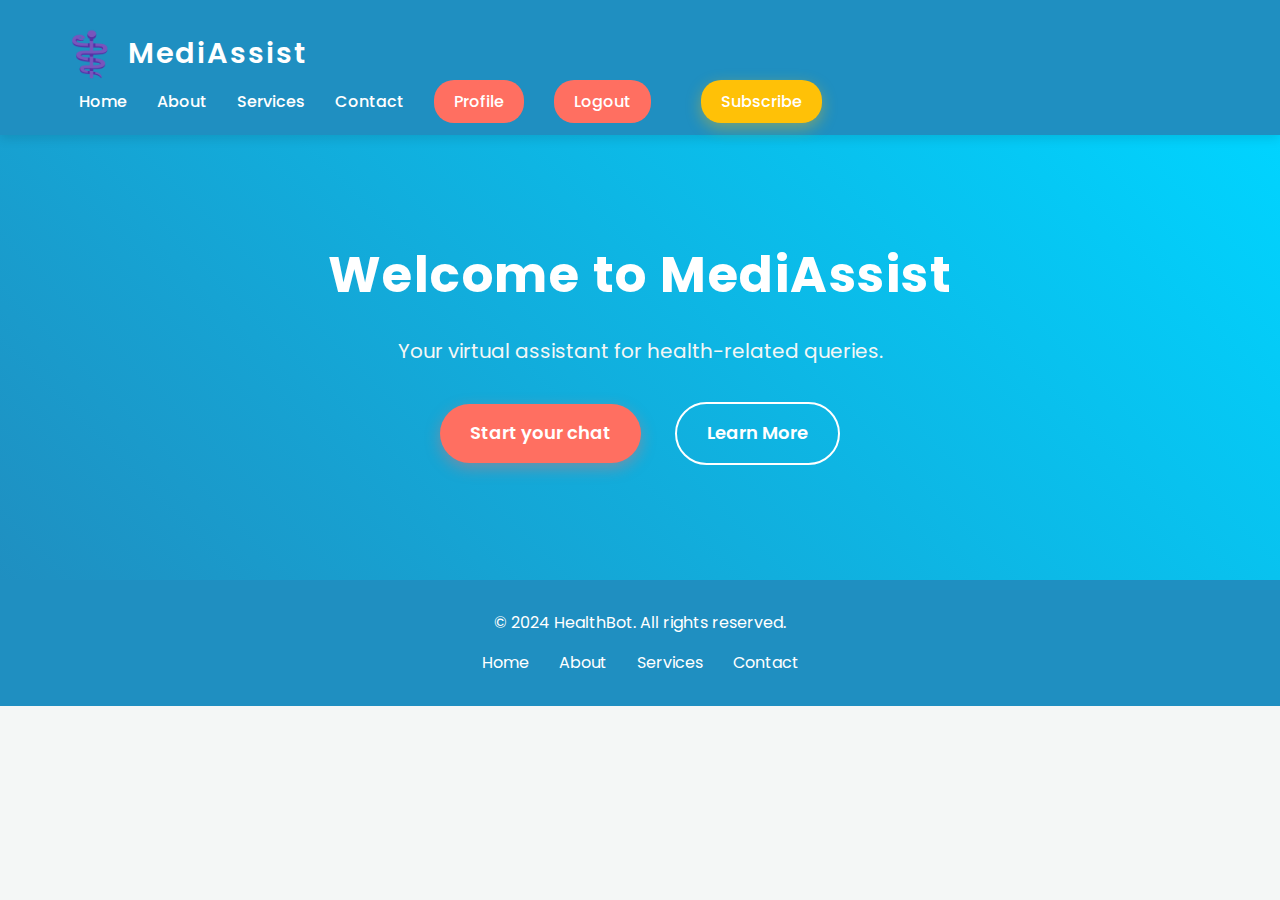
<file: index.html>
<!DOCTYPE html>
<html lang="en">
<head>
    <meta charset="UTF-8">
    <meta name="viewport" content="width=device-width, initial-scale=1.0">
    <title>Medical Chatbot | Home</title>
    <link href="https://fonts.googleapis.com/css2?family=Poppins:wght@400;600&display=swap" rel="stylesheet">
    <link rel="stylesheet" href="index.css">
    <style>
        /* Logo styling */
        .logo h1 {
            font-family: 'Poppins', sans-serif;
            font-weight: 600;
            color: #ffffff; /* White color */
            display: inline-block;
            font-size: 1.8em;
            margin: 0;
        }

        /* Medical symbol and text aligned without background */
        .logo h1::before {
            content: "⚕️"; /* Medical symbol */
            font-size: 1.5em;
            color: #ffffff; /* White color for symbol */
            margin-right: 8px;
            vertical-align: middle; /* Align symbol with text */
        }
    </style>
</head>
<body>

    <!-- Header -->
    <header>
        <div class="container">
            <nav>
                <div class="logo">
                    <h1>MediAssist</h1>
                </div>
                <ul class="nav-menu">
                    <li><a href="#home">Home</a></li>
                    <li><a href="about.html">About</a></li>
                    <li><a href="services.html">Services</a></li>
                    <li><a href="contact.html">Contact</a></li>
                    <li><a href="profile.php" class="cta-button">Profile</a></li>
                    <li><a href="logout.php" class="cta-button" onclick="confirmLogout()">Logout</a></li>
                    <li><a href="subscription.html" class="subscription-button">Subscribe</a></li> <!-- Subscription Button -->
                </ul>
            </nav>
        </div>
    </header>

    <!-- Hero Section -->
    <section id="home" class="hero">
        <div class="hero-content">
            <h1>Welcome to MediAssist</h1>
            <p>Your virtual assistant for health-related queries.</p>
            <a href="selection.html" class="cta-button">Start your chat</a>
            <a href="learnmore.html" class="secondary-cta">Learn More</a>
        </div>
    </section>

    <!-- Footer -->
    <footer>
        <div class="container">
            <p>&copy; 2024 HealthBot. All rights reserved.</p>
            <div class="footer-links">
                <a href="index.html">Home</a>
                <a href="about.html">About</a>
                <a href="services.html">Services</a>
                <a href="contact.html">Contact</a>
            </div>
        </div>
    </footer>

    <script>
        function confirmLogout() {
            return confirm("Are you sure you want to log out?");
        }
    </script>
</body>
</html>
</file>
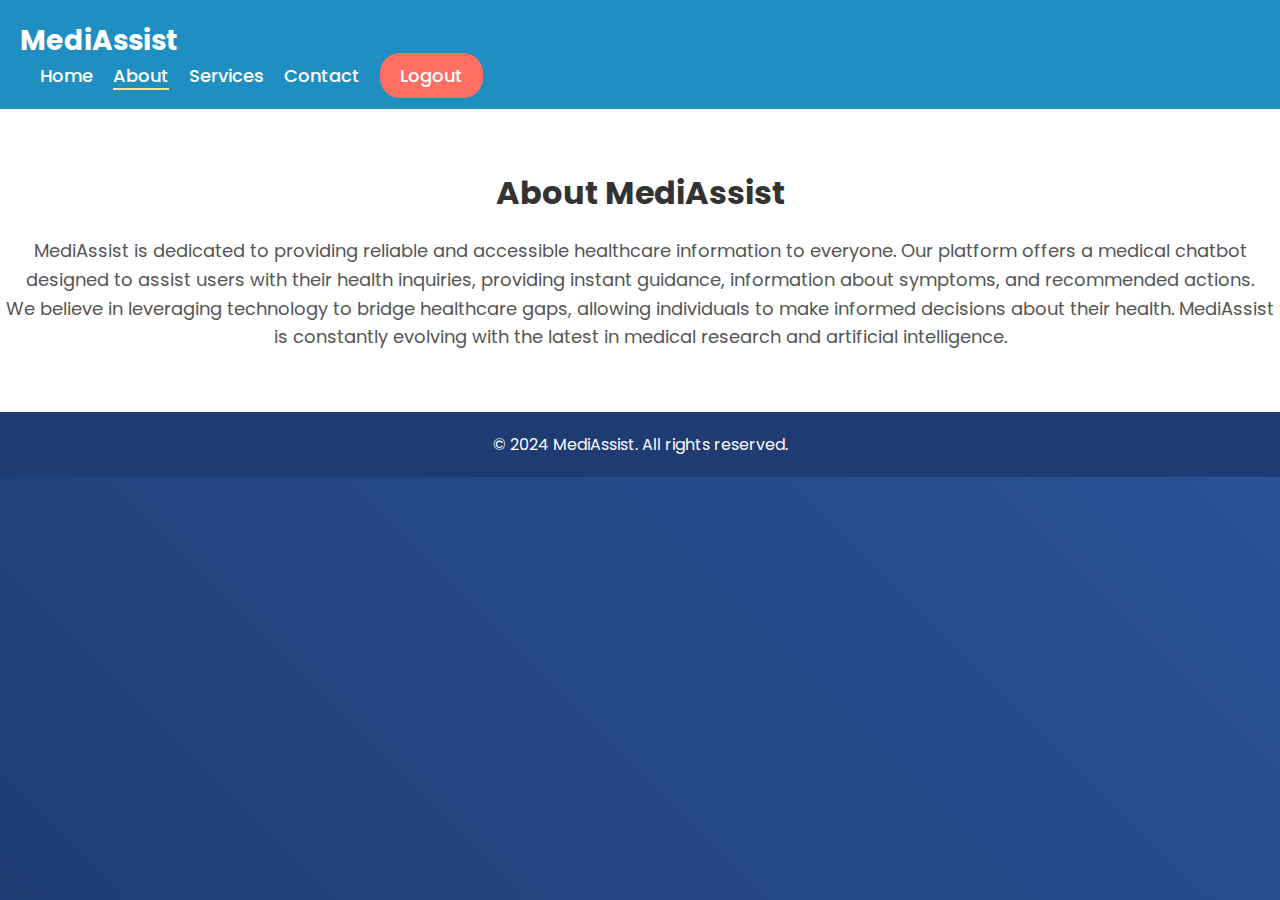
<file: about.html>
<!DOCTYPE html>
<html lang="en">
<head>
    <meta charset="UTF-8">
    <meta name="viewport" content="width=device-width, initial-scale=1.0">
    <title>About Us | MediAssist</title>
    <link href="https://fonts.googleapis.com/css2?family=Poppins:wght@400;600&display=swap" rel="stylesheet">
    <link rel="stylesheet" href="ASCstyles.css">
</head>
<body>
    <!-- Header -->
    <header>
        <div class="container">
            <div class="logo">
                <h1>MediAssist</h1>
            </div>
            <nav>
                <ul class="nav-menu">
                    <li><a href="index.html">Home</a></li>
                    <li><a href="about.html" class="active">About</a></li>
                    <li><a href="services.html">Services</a></li>
                    <li><a href="contact.html">Contact</a></li>
                    <li><a href="logout.php" class="cta-button">Logout</a></li>
                </ul>
            </nav>
        </div>
    </header>

    <!-- About Section -->
    <section class="about-section">
        <div class="container">
            <h2>About MediAssist</h2>
            <p>
                MediAssist is dedicated to providing reliable and accessible healthcare information to everyone.
                Our platform offers a medical chatbot designed to assist users with their health inquiries,
                providing instant guidance, information about symptoms, and recommended actions.
            </p>
            <p>
                We believe in leveraging technology to bridge healthcare gaps, allowing individuals to make 
                informed decisions about their health. MediAssist is constantly evolving with the latest in medical
                research and artificial intelligence.
            </p>
        </div>
    </section>

    <!-- Footer -->
    <footer>
        <div class="container">
            <p>&copy; 2024 MediAssist. All rights reserved.</p>
        </div>
    </footer>
</body>
</html>
</file>
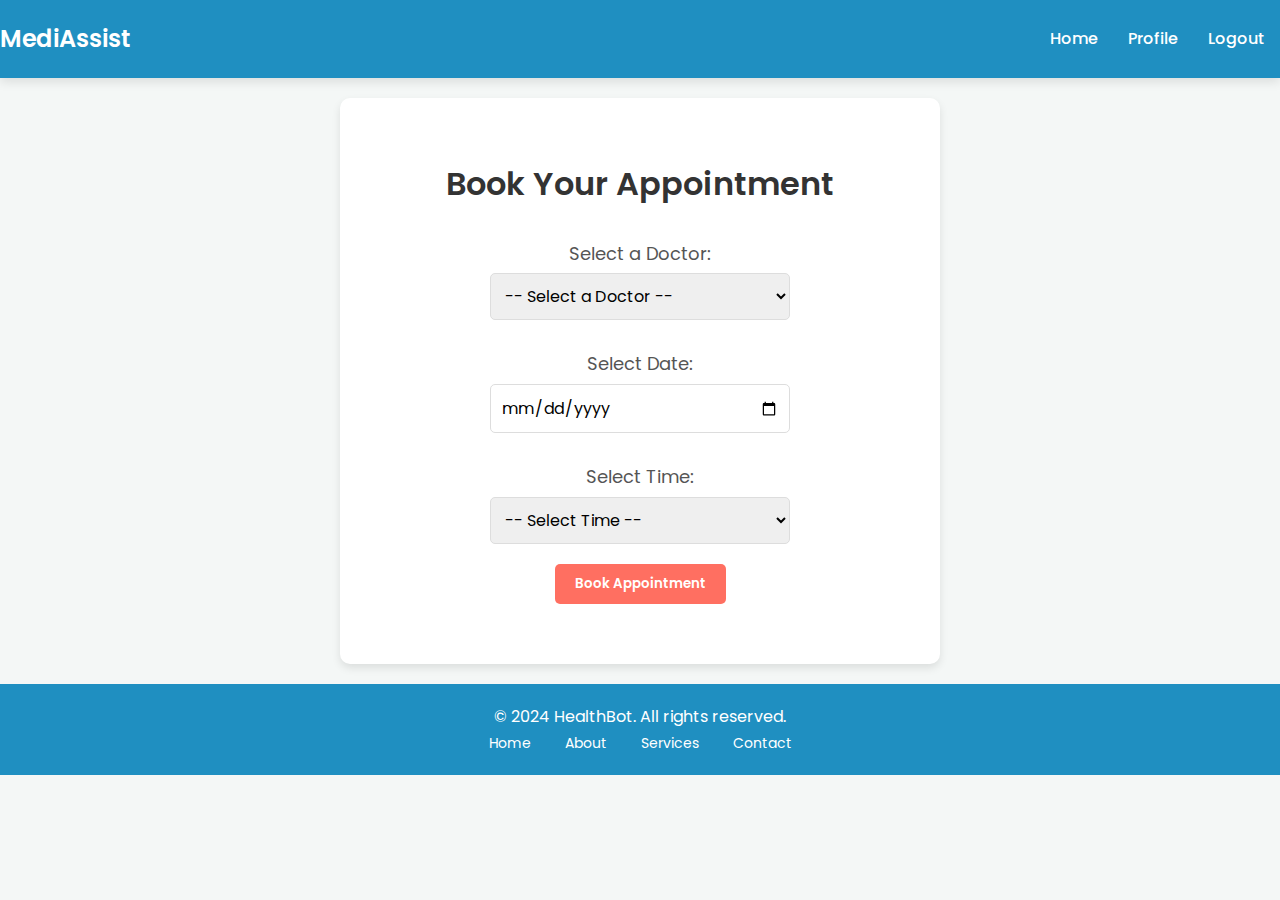
<file: appointment.html>
<!DOCTYPE html>
<html lang="en">
<head>
    <meta charset="UTF-8">
    <meta name="viewport" content="width=device-width, initial-scale=1.0">
    <title>Appointment | HealthBot</title>
    <link href="https://fonts.googleapis.com/css2?family=Poppins:wght@400;600&display=swap" rel="stylesheet">
    <style>
        /* General Styles */
        * {
            margin: 0;
            padding: 0;
            box-sizing: border-box;
            font-family: 'Poppins', sans-serif;
        }

        body {
            background-color: #f4f7f6;
            color: #333;
            line-height: 1.6;
            overflow-x: hidden;
        }

        /* Header Styles */
        header {
            background-color: #1f8fc1;
            padding: 20px 0;
            box-shadow: 0 4px 10px rgba(0, 0, 0, 0.1);
            position: relative;
            z-index: 10;
        }

        header .container {
            display: flex;
            justify-content: space-between;
            align-items: center;
        }

        .logo h1 {
            color: #fff;
            font-size: 24px;
            font-weight: 600;
        }

        .nav-menu {
            list-style: none;
            display: flex;
            align-items: center;
        }

        .nav-menu li {
            margin: 0 15px;
        }

        .nav-menu a {
            text-decoration: none;
            color: #fff;
            font-weight: 500;
            transition: color 0.3s ease;
        }

        .nav-menu a:hover {
            color: #ffea8a;
        }

        /* Appointment Styles */
        .appointment {
            background-color: #fff;
            padding: 60px 20px;
            text-align: center;
            border-radius: 10px;
            box-shadow: 0 4px 8px rgba(0, 0, 0, 0.1);
            margin: 20px auto;
            max-width: 600px;
        }

        .appointment h2 {
            font-size: 32px;
            font-weight: 600;
            color: #333;
            margin-bottom: 20px;
        }

        .appointment form {
            display: flex;
            flex-direction: column;
            align-items: center;
        }

        .appointment label {
            margin: 10px 0 5px;
            font-size: 18px;
            color: #555;
        }

        .appointment select, .appointment input {
            padding: 10px;
            border: 1px solid #ddd;
            border-radius: 5px;
            width: 100%;
            max-width: 300px;
            margin-bottom: 20px;
            font-size: 16px;
        }

        .appointment button {
            padding: 10px 20px;
            background-color: #ff6f61;
            color: white;
            border-radius: 5px;
            border: none;
            font-weight: 600;
            cursor: pointer;
            transition: background-color 0.3s ease;
        }

        .appointment button:hover {
            background-color: #ff4b3a;
        }

        /* Footer */
        footer {
            background-color: #1f8fc1;
            padding: 20px 0;
            color: #fff;
            text-align: center;
        }

        footer .footer-links a {
            color: #fff;
            text-decoration: none;
            margin: 0 15px;
            font-size: 14px;
            transition: color 0.3s ease;
        }

        footer .footer-links a:hover {
            color: #ffea8a;
        }
    </style>
</head>
<body>
    <!-- Header -->
    <header>
        <div class="container">
            <div class="logo">
                <h1>MediAssist</h1>
            </div>
            <nav>
                <ul class="nav-menu">
                    <li><a href="index.html">Home</a></li>
                    <li><a href="profile.php">Profile</a></li>
                    <li><a href="logout.php">Logout</a></li>
                </ul>
            </nav>
        </div>
    </header>

    <!-- Appointment Section -->
    <section class="appointment">
        <h2>Book Your Appointment</h2>
        <form action="submit_appointment.php" method="POST">
            <label for="doctor">Select a Doctor:</label>
            <select id="doctor" name="doctor" required>
                <option value="">-- Select a Doctor --</option>
                <option value="Dr. Smith">Dr. Smith - General Practitioner</option>
                <option value="Dr. Johnson">Dr. Johnson - Pediatrician</option>
                <option value="Dr. Williams">Dr. Williams - Cardiologist</option>
                <option value="Dr. Brown">Dr. Brown - Dermatologist</option>
            </select>

            <label for="date">Select Date:</label>
            <input type="date" id="date" name="date" required>

            <label for="time">Select Time:</label>
            <select id="time" name="time" required>
                <option value="">-- Select Time --</option>
                <option value="10:00 AM">10:00 AM</option>
                <option value="11:00 AM">11:00 AM</option>
                <option value="01:00 PM">01:00 PM</option>
                <option value="02:00 PM">02:00 PM</option>
            </select>

            <button type="submit">Book Appointment</button>
        </form>
    </section>

    <!-- Footer -->
    <footer>
        <div class="container">
            <p>&copy; 2024 HealthBot. All rights reserved.</p>
            <div class="footer-links">
                <a href="index.html">Home</a>
                <a href="about.html">About</a>
                <a href="services.html">Services</a>
                <a href="contact.html">Contact</a>
            </div>
        </div>
    </footer>
</body>
</html>
</file>
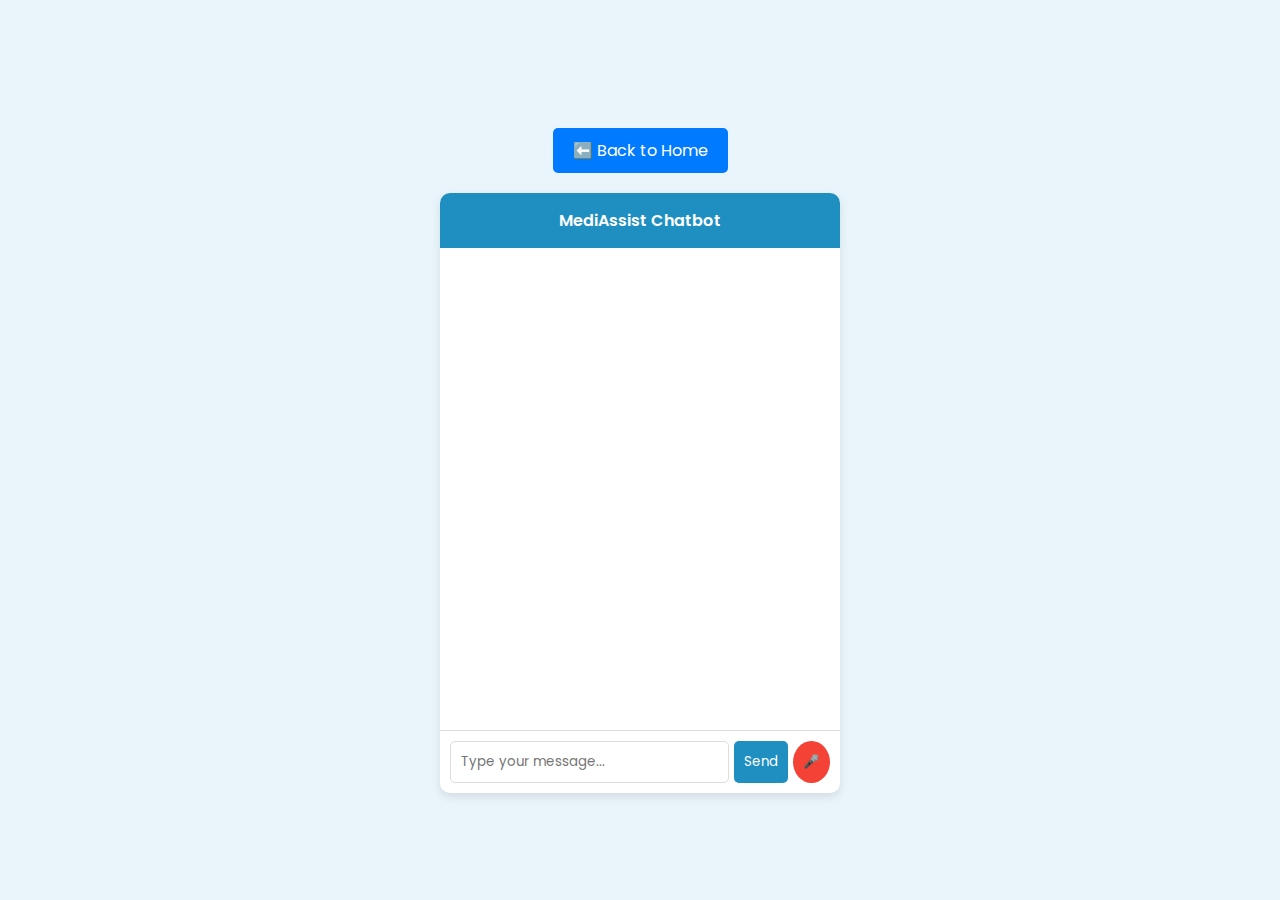
<file: chatbot.html>
<!DOCTYPE html>
<html lang="en">
<head>
    <meta charset="UTF-8">
    <meta name="viewport" content="width=device-width, initial-scale=1.0">
    <title>MediAssist Chatbot</title>
    <link href="https://fonts.googleapis.com/css2?family=Poppins:wght@400;600&display=swap" rel="stylesheet">
    <link rel="stylesheet" href="chatbot.css">
</head>
<body>
    <!-- Back to Home Button -->
    <a href="index.html" class="back-home-button">⬅️ Back to Home</a>

    <!-- Chatbot structure -->
    <div class="chat-container">
        <div class="chat-header">MediAssist Chatbot</div>
        <div class="chat-messages" id="chatMessages">
            <!-- Chat messages will appear here -->
        </div>
        <div class="chat-input">
            <input type="text" id="userInput" placeholder="Type your message...">
            <button id="sendButton">Send</button>
            <button id="micButton">🎤</button> <!-- Mic button added here -->
        </div>
    </div>

    <script>
        const messagesContainer = document.getElementById('chatMessages');
        const userInput = document.getElementById('userInput');
        const sendButton = document.getElementById('sendButton');
        const micButton = document.getElementById('micButton');

        sendButton.addEventListener('click', () => {
            const userMessage = userInput.value;
            if (userMessage) {
                displayMessage(userMessage, 'user');
                userInput.value = '';
                setTimeout(() => {
                    displayMessage('Hello! How can I assist you today? Please describe your symptom.', 'bot');
                }, 1000);
            }
        });

        // Function to display a message in the chat
        function displayMessage(message, sender) {
            const messageElement = document.createElement('div');
            messageElement.className = `message ${sender}`;
            messageElement.innerText = message;
            messagesContainer.appendChild(messageElement);
            messagesContainer.scrollTop = messagesContainer.scrollHeight;
        }

        // Voice recognition setup
        const recognition = new (window.SpeechRecognition || window.webkitSpeechRecognition)();
        recognition.lang = 'en-US';
        recognition.interimResults = false;
        recognition.maxAlternatives = 1;

        micButton.addEventListener('click', () => {
            recognition.start();
        });

        recognition.onresult = (event) => {
            const transcript = event.results[0][0].transcript;
            userInput.value = transcript;
            displayMessage(transcript, 'user');
            setTimeout(() => {
                displayMessage('Hello! How can I assist you today? Please describe your symptom.', 'bot');
            }, 1000);
        };

        recognition.onerror = (event) => {
            console.error('Speech recognition error', event.error);
        };
    </script>
</body>
</html>
</file>
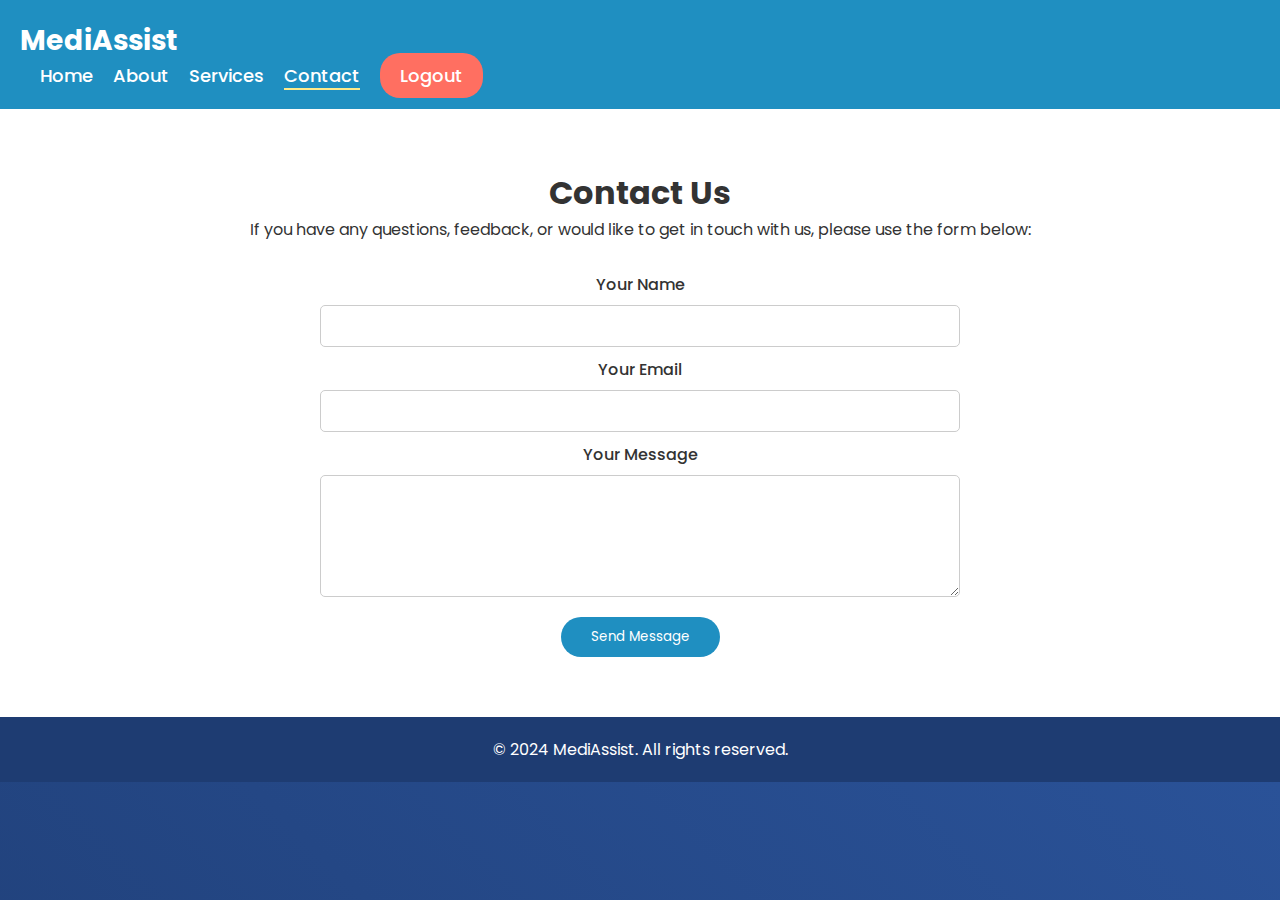
<file: contact.html>
<!DOCTYPE html>
<html lang="en">
<head>
    <meta charset="UTF-8">
    <meta name="viewport" content="width=device-width, initial-scale=1.0">
    <title>Contact Us | MediAssist</title>
    <link href="https://fonts.googleapis.com/css2?family=Poppins:wght@400;600&display=swap" rel="stylesheet">
    <link rel="stylesheet" href="ASCstyles.css">
</head>
<body>
    <!-- Header -->
    <header>
        <div class="container">
            <div class="logo">
                <h1>MediAssist</h1>
            </div>
            <nav>
                <ul class="nav-menu">
                    <li><a href="index.html">Home</a></li>
                    <li><a href="about.html">About</a></li>
                    <li><a href="services.html">Services</a></li>
                    <li><a href="contact.html" class="active">Contact</a></li>
                    <li><a href="logout.php" class="cta-button">Logout</a></li>
                </ul>
            </nav>
        </div>
    </header>

    <!-- Contact Section -->
    <section class="contact-section">
        <div class="container">
            <h2>Contact Us</h2>
            <p>If you have any questions, feedback, or would like to get in touch with us, please use the form below:</p>
            <form action="contact_form_handler.php" method="POST">
                <label for="name">Your Name</label>
                <input type="text" id="name" name="name" required>

                <label for="email">Your Email</label>
                <input type="email" id="email" name="email" required>

                <label for="message">Your Message</label>
                <textarea id="message" name="message" rows="5" required></textarea>

                <button type="submit" class="cta-button">Send Message</button>
            </form>
        </div>
    </section>

    <!-- Footer -->
    <footer>
        <div class="container">
            <p>&copy; 2024 MediAssist. All rights reserved.</p>
        </div>
    </footer>
</body>
</html>
</file>
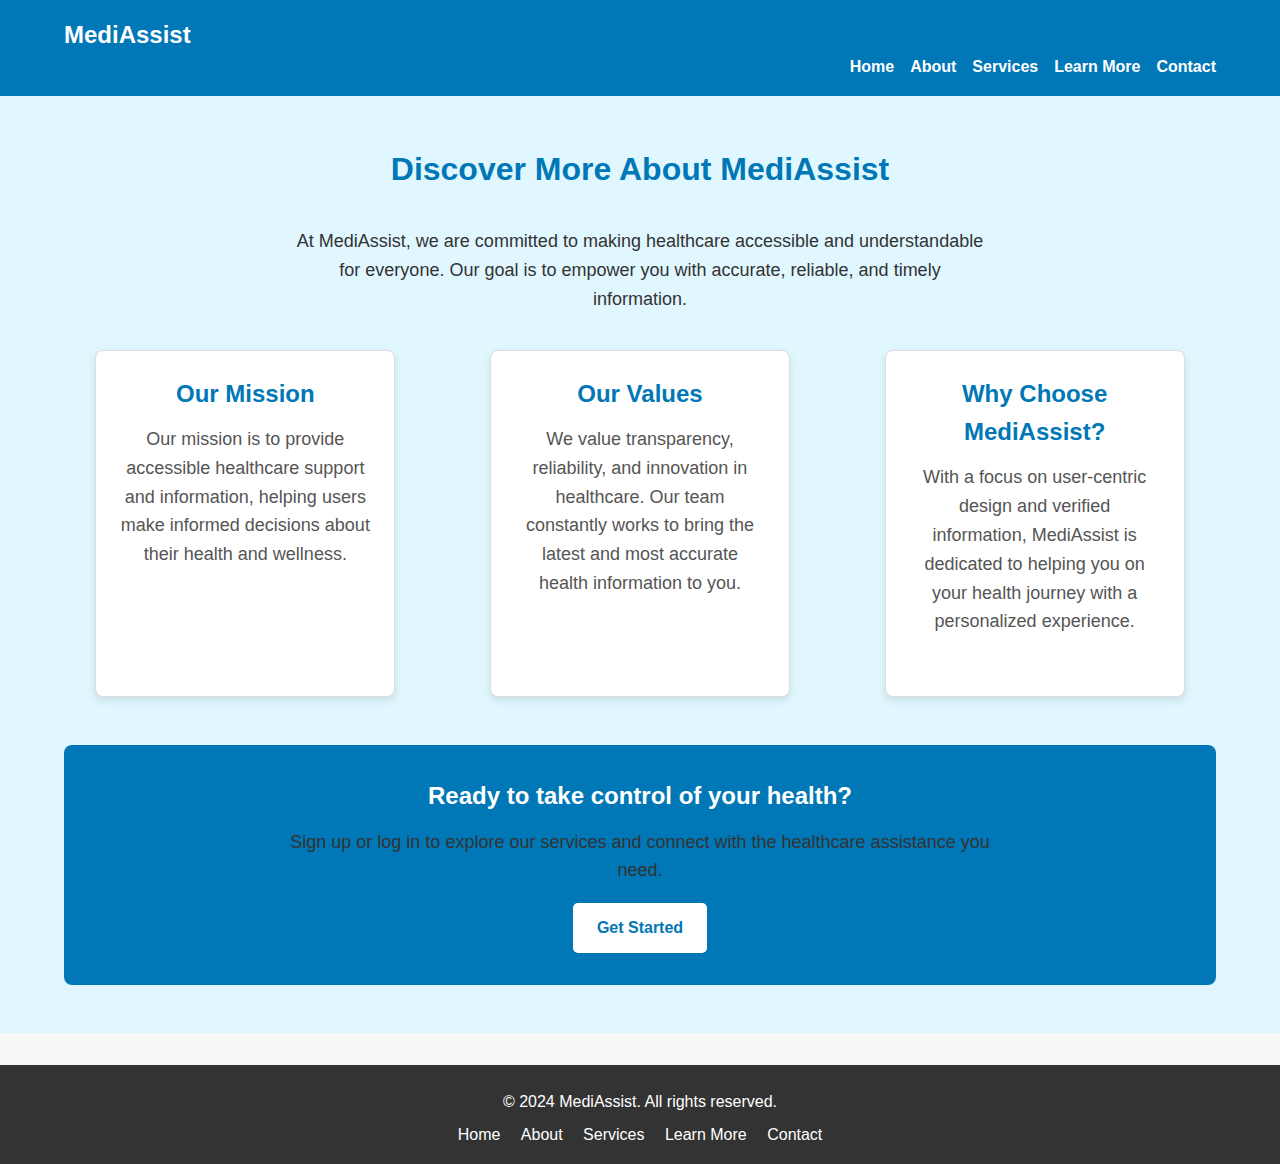
<file: learnmore.html>
<!DOCTYPE html>
<html lang="en">
<head>
    <meta charset="UTF-8">
    <meta name="viewport" content="width=device-width, initial-scale=1.0">
    <title>Learn More | MediAssist</title>
    <link rel="stylesheet" href="learnmore.css"> <!-- Linking the external CSS file -->
</head>
<body>
    <!-- Header Section -->
    <header>
        <div class="container">
            <div class="logo">
                <h1>MediAssist</h1>
            </div>
            <nav>
                <ul class="nav-menu">
                    <li><a href="index.html">Home</a></li>
                    <li><a href="about.html">About</a></li>
                    <li><a href="services.html">Services</a></li>
                    <li><a href="learnmore.html">Learn More</a></li>
                    <li><a href="contact.html">Contact</a></li>
                </ul>
            </nav>
        </div>
    </header>

    <!-- Learn More Section -->
    <section class="learn-more">
        <div class="container">
            <h2>Discover More About MediAssist</h2>
            <p>At MediAssist, we are committed to making healthcare accessible and understandable for everyone. Our goal is to empower you with accurate, reliable, and timely information.</p>
            
            <div class="features">
                <div class="feature">
                    <h3>Our Mission</h3>
                    <p>Our mission is to provide accessible healthcare support and information, helping users make informed decisions about their health and wellness.</p>
                </div>
                <div class="feature">
                    <h3>Our Values</h3>
                    <p>We value transparency, reliability, and innovation in healthcare. Our team constantly works to bring the latest and most accurate health information to you.</p>
                </div>
                <div class="feature">
                    <h3>Why Choose MediAssist?</h3>
                    <p>With a focus on user-centric design and verified information, MediAssist is dedicated to helping you on your health journey with a personalized experience.</p>
                </div>
            </div>

            <div class="cta-section">
                <h3>Ready to take control of your health?</h3>
                <p>Sign up or log in to explore our services and connect with the healthcare assistance you need.</p>
                <a href="index.php" class="cta-button">Get Started</a>
            </div>
        </div>
    </section>

    <!-- Footer Section -->
    <footer>
        <div class="container">
            <p>&copy; 2024 MediAssist. All rights reserved.</p>
            <div class="footer-links">
                <a href="index.php">Home</a>
                <a href="about.html">About</a>
                <a href="services.html">Services</a>
                <a href="learnmore.html">Learn More</a>
                <a href="contact.html">Contact</a>
            </div>
        </div>
    </footer>
</body>
</html>
</file>
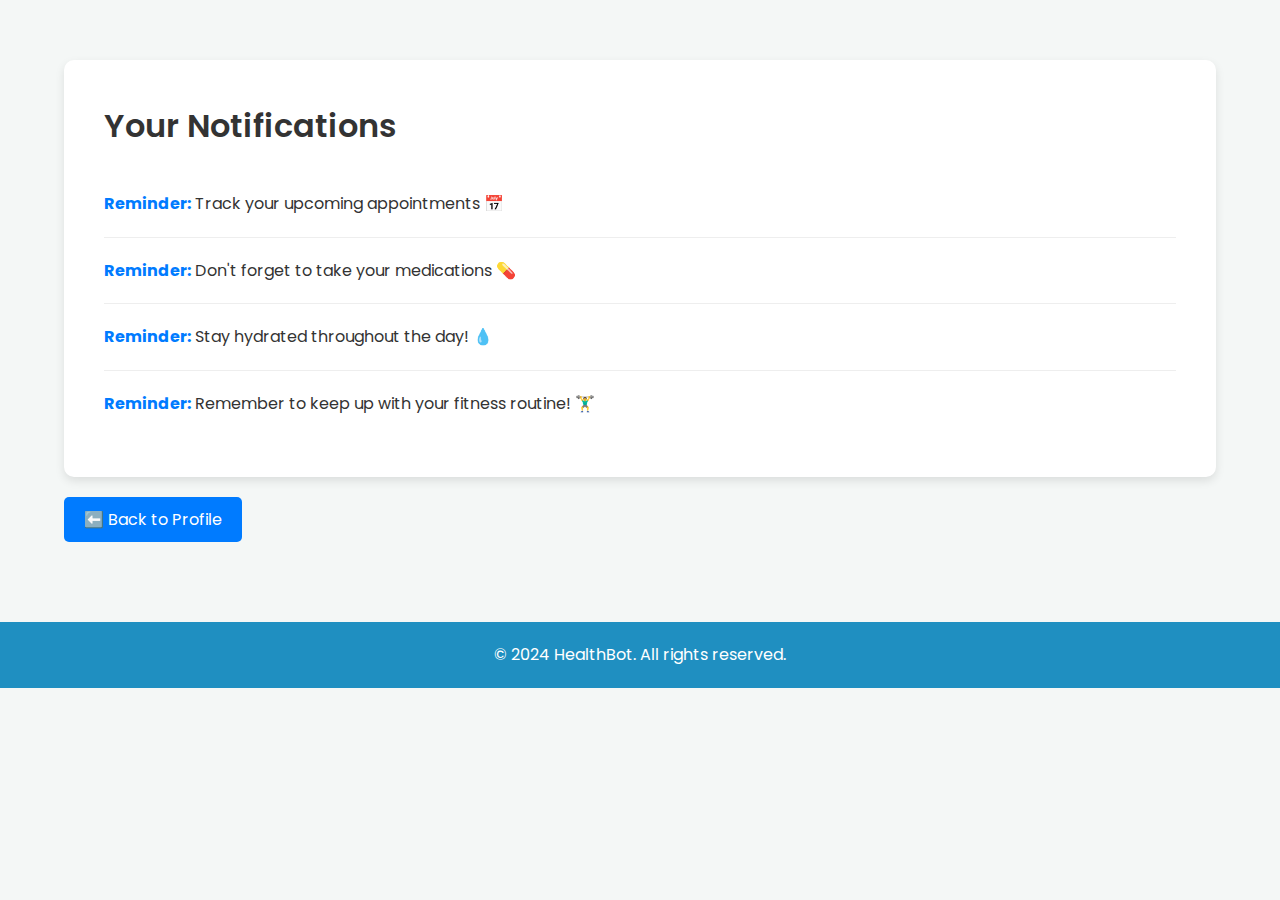
<file: notification.html>
<!DOCTYPE html>
<html lang="en">
<head>
    <meta charset="UTF-8">
    <meta name="viewport" content="width=device-width, initial-scale=1.0">
    <title>Notifications | HealthBot</title>
    <link href="https://fonts.googleapis.com/css2?family=Poppins:wght@400;600&display=swap" rel="stylesheet">
    <link rel="stylesheet" href="notification.css">
</head>
<body>
    <!-- Container -->
    <div class="container">
        <div class="notifications">
            <h2>Your Notifications</h2>
            <div class="notification-item">
                <p><strong>Reminder:</strong> Track your upcoming appointments 📅</p>
            </div>
            <div class="notification-item">
                <p><strong>Reminder:</strong> Don't forget to take your medications 💊</p>
            </div>
            <div class="notification-item">
                <p><strong>Reminder:</strong> Stay hydrated throughout the day! 💧</p>
            </div>
            <div class="notification-item">
                <p><strong>Reminder:</strong> Remember to keep up with your fitness routine! 🏋️‍♂️</p>
            </div>
        </div>
        <a href="Profile.php" class="back-button">⬅️ Back to Profile</a>
    </div>

    <!-- Footer -->
    <footer>
        <p>&copy; 2024 HealthBot. All rights reserved.</p>
    </footer>
</body>
</html>
</file>
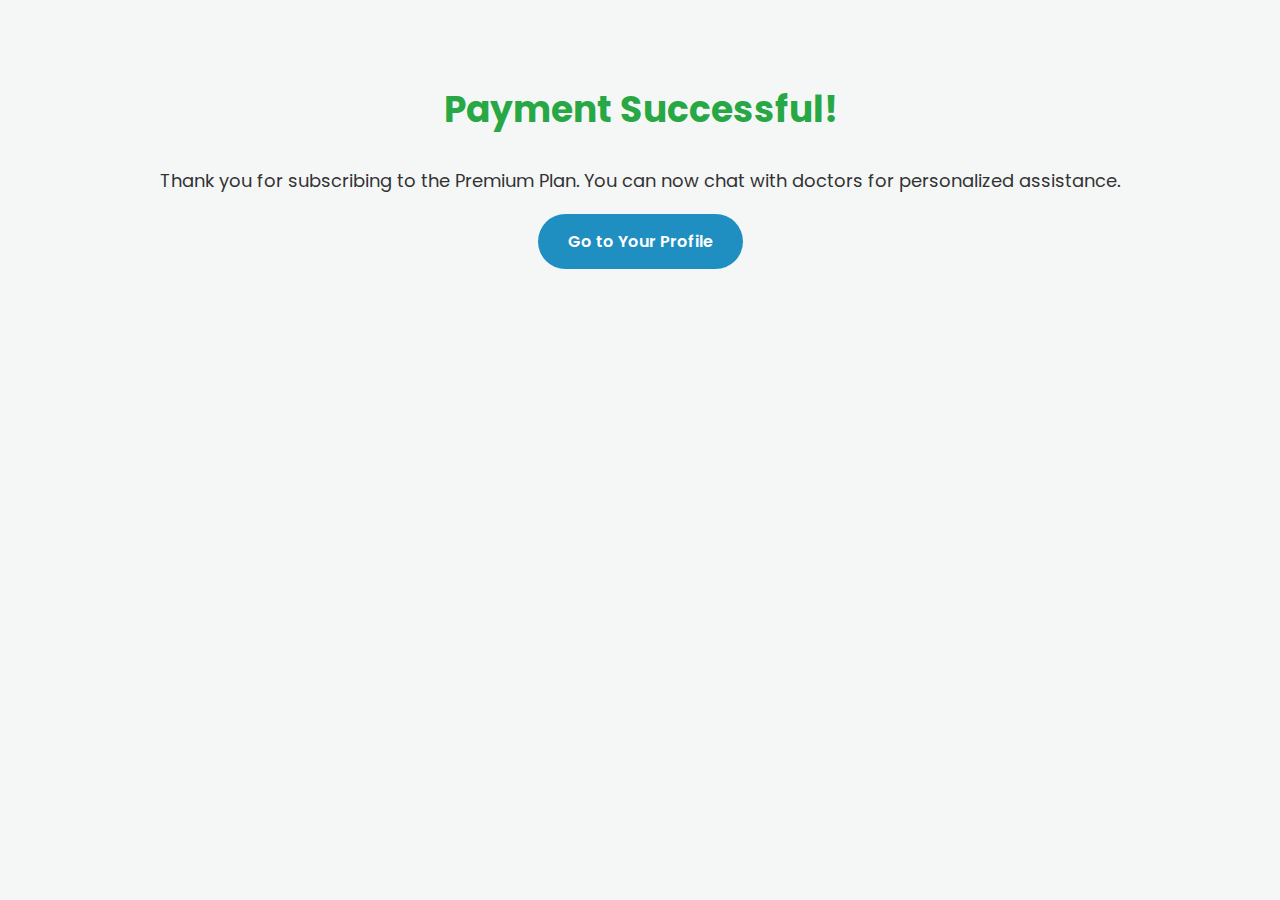
<file: payment-success.html>
<!DOCTYPE html>
<html lang="en">
<head>
    <meta charset="UTF-8">
    <meta name="viewport" content="width=device-width, initial-scale=1.0">
    <title>Payment Success</title>
    <link href="https://fonts.googleapis.com/css2?family=Poppins:wght@400;600&display=swap" rel="stylesheet">
    <link rel="stylesheet" href="payment-success.css">
</head>
<body>

    <h1>Payment Successful!</h1>
    <p>Thank you for subscribing to the Premium Plan. You can now chat with doctors for personalized assistance.</p>
    <a href="profile.php" class="cta-button">Go to Your Profile</a>

</body>
</html>
</file>
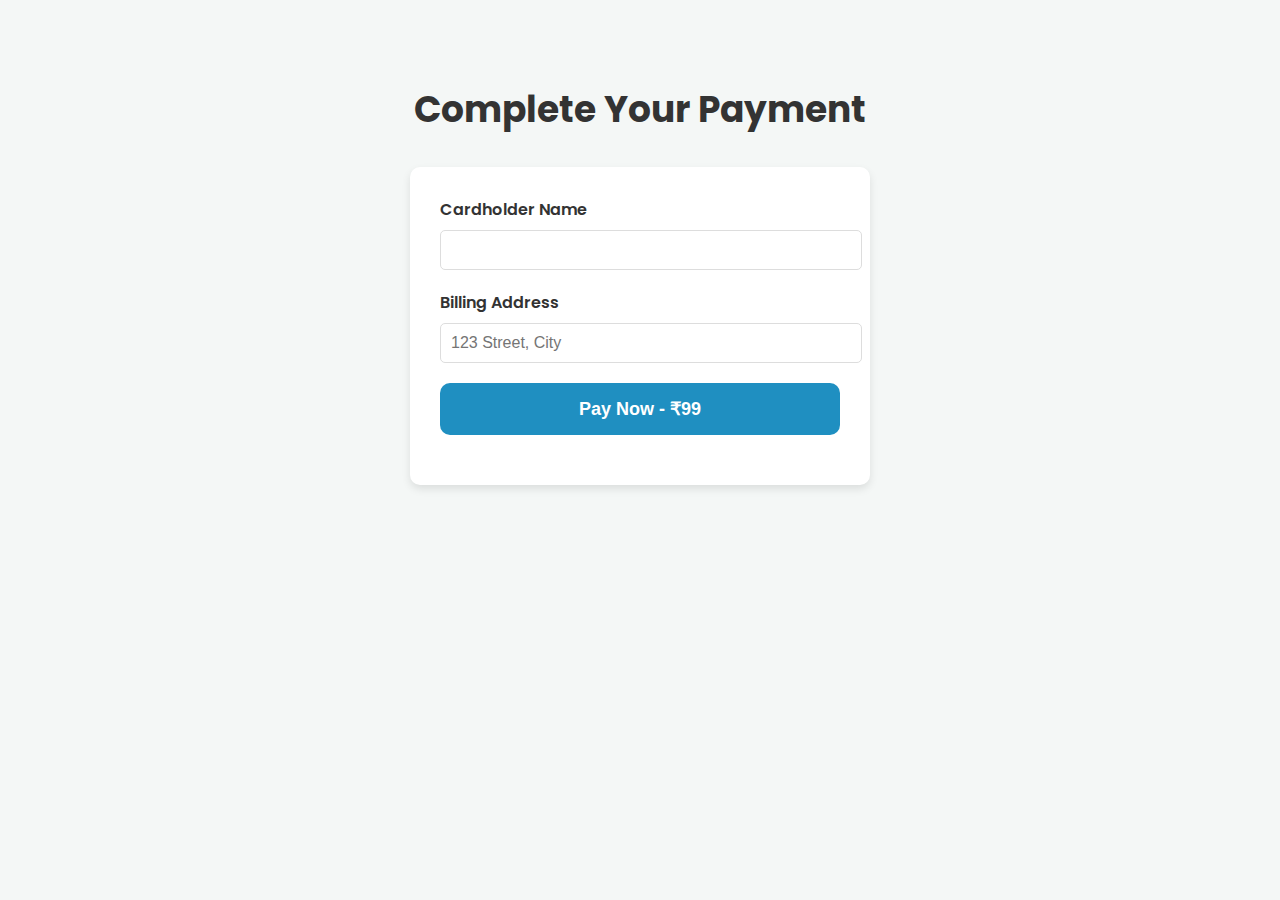
<file: payment.html>
<!DOCTYPE html>
<html lang="en">
<head>
    <meta charset="UTF-8">
    <meta name="viewport" content="width=device-width, initial-scale=1.0">
    <title>Payment Page</title>
    <link href="https://fonts.googleapis.com/css2?family=Poppins:wght@400;600&display=swap" rel="stylesheet">
    <link rel="stylesheet" href="payment.css">
    <script src="https://checkout.razorpay.com/v1/checkout.js"></script>
</head>
<body>

    <h1>Complete Your Payment</h1>

    <div class="payment-container">
        <!-- Payment Form -->
        <form id="payment-form">
            <div class="form-group">
                <label for="cardholder-name">Cardholder Name</label>
                <input type="text" id="cardholder-name" name="cardholder-name" required>
            </div>

            <div class="form-group">
                <label for="billing-address">Billing Address</label>
                <input type="text" id="billing-address" name="billing-address" placeholder="123 Street, City" required>
            </div>

            <div class="form-group">
                <button type="button" class="payment-button" id="pay-now">Pay Now - ₹99</button>
            </div>
        </form>
    </div>

    <script>
        // Razorpay payment integration
        document.getElementById('pay-now').onclick = function(e) {
            e.preventDefault();
            
            var options = {
                "key": "YOUR_RAZORPAY_KEY", // Replace with your Razorpay key
                "amount": "9900", // Amount is in paise (₹99 = 9900 paise)
                "currency": "INR",
                "name": "MediAssist",
                "description": "Payment for Healthcare Service",
                "image": "https://your-logo-url.com", // You can add a logo here
                "handler": function (response) {
                    // On successful payment
                    alert("Payment successful! Payment ID: " + response.razorpay_payment_id);
                    window.location.href = "payment-success.html";
                },
                "prefill": {
                    "name": document.getElementById('cardholder-name').value,
                    "email": "customer@example.com", // You can get the email dynamically
                    "contact": "9876543210" // Replace with customer phone number
                },
                "notes": {
                    "address": document.getElementById('billing-address').value
                },
                "theme": {
                    "color": "#1f8fc1"
                }
            };

            var rzp1 = new Razorpay(options);
            rzp1.open();
        };
    </script>

</body>
</html>
</file>
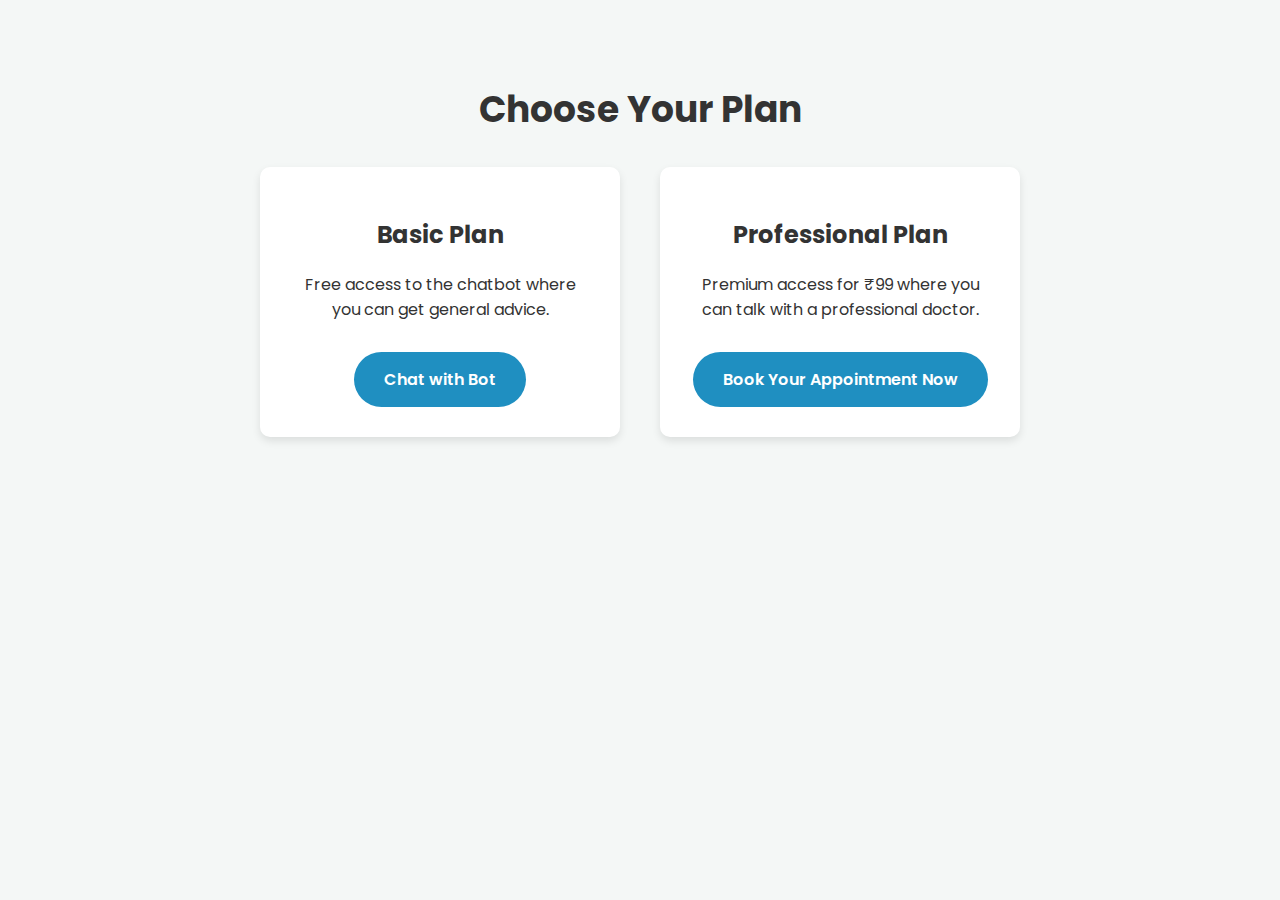
<file: selection.html>
<!DOCTYPE html>
<html lang="en">
<head>
    <meta charset="UTF-8">
    <meta name="viewport" content="width=device-width, initial-scale=1.0">
    <title>Choose Your Plan</title>
    <link href="https://fonts.googleapis.com/css2?family=Poppins:wght@400;600&display=swap" rel="stylesheet">
    <link rel="stylesheet" href="selection.css">
</head>
<body>

    <h1>Choose Your Plan</h1>

    <div class="options-container">
        <!-- Basic Plan -->
        <div class="option-box">
            <h2>Basic Plan</h2>
            <p>Free access to the chatbot where you can get general advice.</p>
            <a href="chatbot.html" class="option-button">Chat with Bot</a>
        </div>

        <!-- Professional Plan -->
        <div class="option-box">
            <h2>Professional Plan</h2>
            <p>Premium access for ₹99 where you can talk with a professional doctor.</p>
            <a href="subscription.html" class="option-button">Book Your Appointment Now</a>
        </div>
    </div>

</body>
</html>
</file>
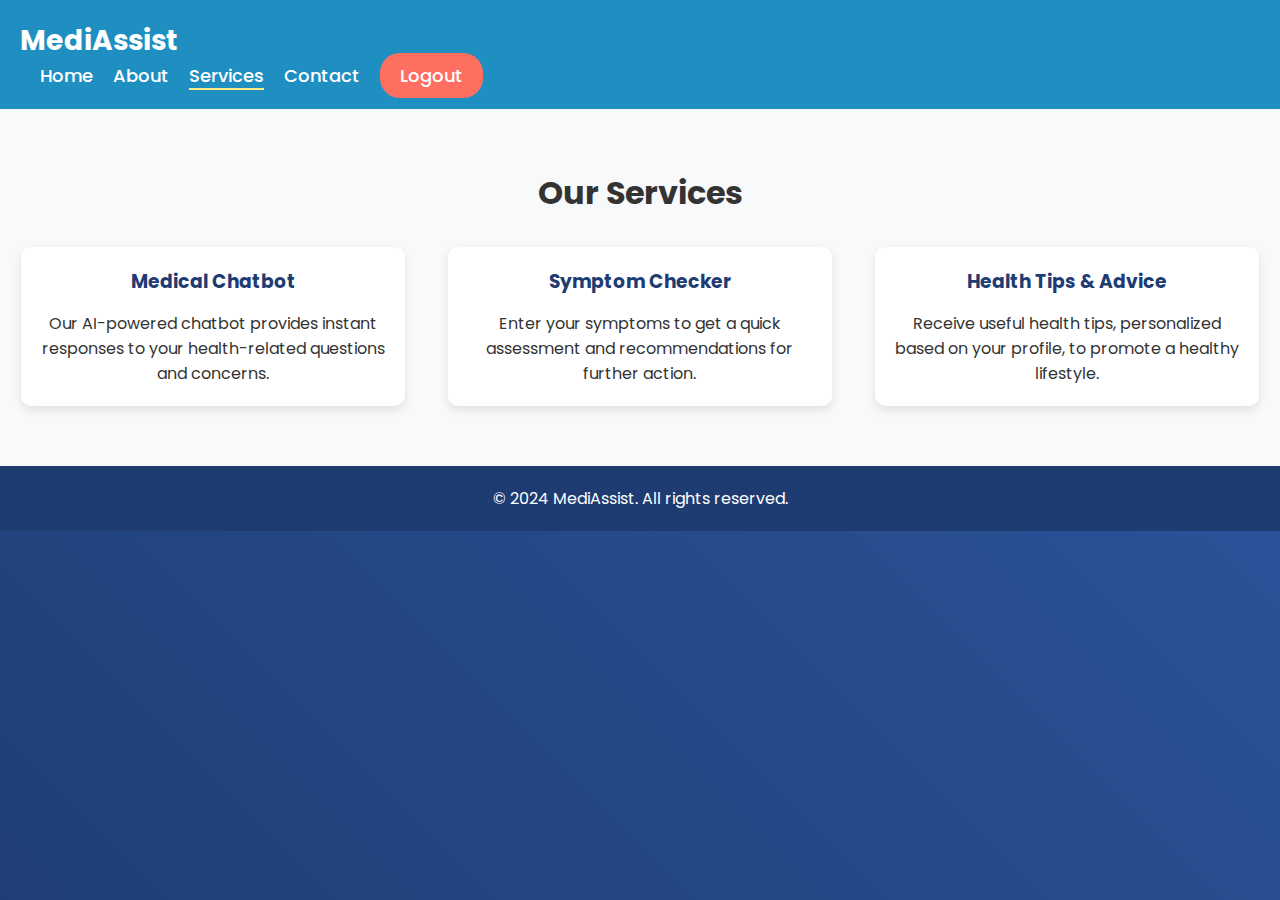
<file: services.html>
<!DOCTYPE html>
<html lang="en">
<head>
    <meta charset="UTF-8">
    <meta name="viewport" content="width=device-width, initial-scale=1.0">
    <title>Our Services | MediAssist</title>
    <link href="https://fonts.googleapis.com/css2?family=Poppins:wght@400;600&display=swap" rel="stylesheet">
    <link rel="stylesheet" href="ASCstyles.css">
</head>
<body>
    <!-- Header -->
    <header>
        <div class="container">
            <div class="logo">
                <h1>MediAssist</h1>
            </div>
            <nav>
                <ul class="nav-menu">
                    <li><a href="index.html">Home</a></li>
                    <li><a href="about.html">About</a></li>
                    <li><a href="services.html" class="active">Services</a></li>
                    <li><a href="contact.html">Contact</a></li>
                    <li><a href="logout.php" class="cta-button">Logout</a></li>
                </ul>
            </nav>
        </div>
    </header>

    <!-- Services Section -->
    <section class="services-section">
        <div class="container">
            <h2>Our Services</h2>
            <div class="service-cards">
                <div class="service-card">
                    <h3>Medical Chatbot</h3>
                    <p>Our AI-powered chatbot provides instant responses to your health-related questions and concerns.</p>
                </div>
                <div class="service-card">
                    <h3>Symptom Checker</h3>
                    <p>Enter your symptoms to get a quick assessment and recommendations for further action.</p>
                </div>
                <div class="service-card">
                    <h3>Health Tips & Advice</h3>
                    <p>Receive useful health tips, personalized based on your profile, to promote a healthy lifestyle.</p>
                </div>
            </div>
        </div>
    </section>

    <!-- Footer -->
    <footer>
        <div class="container">
            <p>&copy; 2024 MediAssist. All rights reserved.</p>
        </div>
    </footer>
</body>
</html>
</file>
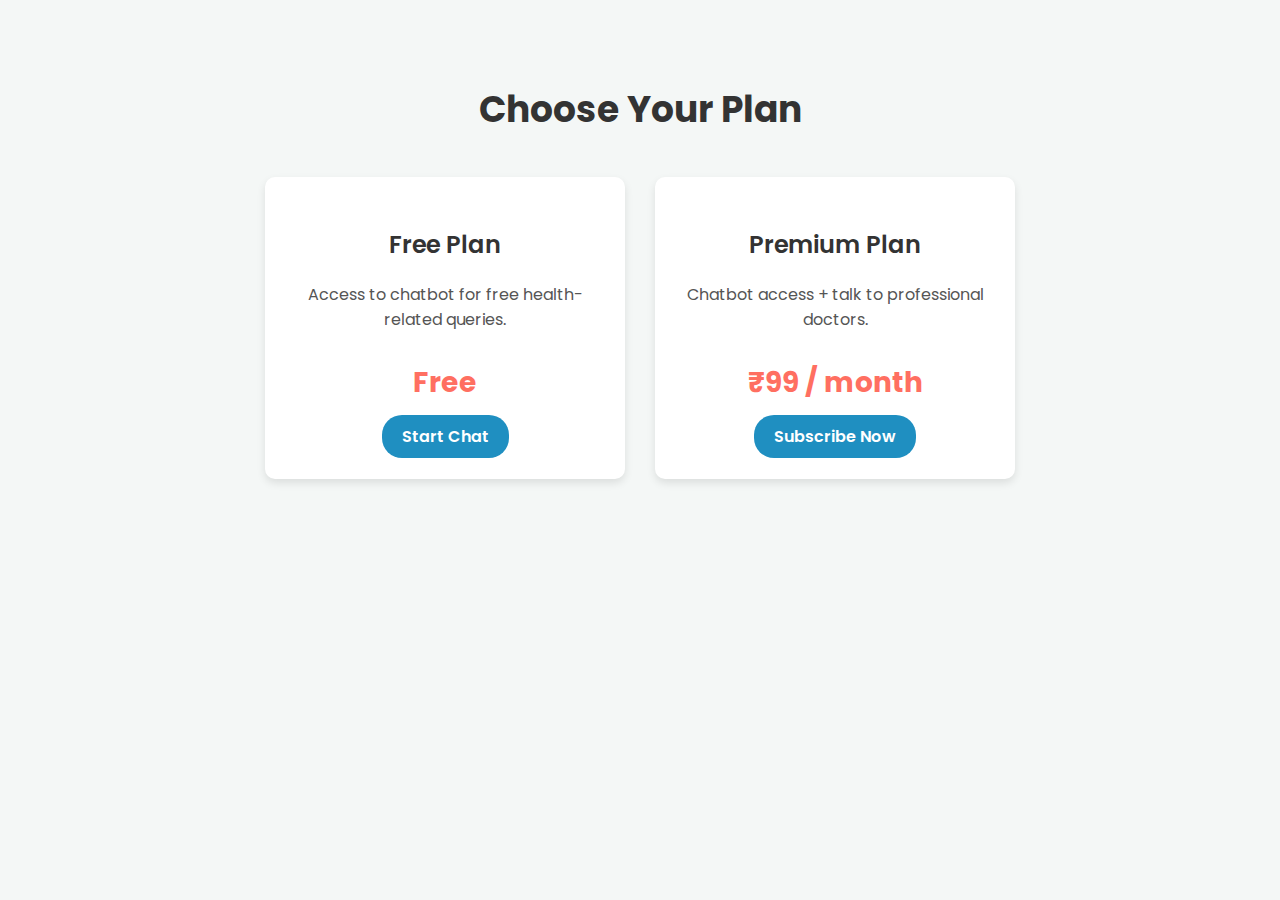
<file: subscription.html>
<!DOCTYPE html>
<html lang="en">
<head>
    <meta charset="UTF-8">
    <meta name="viewport" content="width=device-width, initial-scale=1.0">
    <title>Subscription Plans</title>
    <link href="https://fonts.googleapis.com/css2?family=Poppins:wght@400;600&display=swap" rel="stylesheet">
    <link rel="stylesheet" href="subscription.css">
</head>
<body>

    <h1>Choose Your Plan</h1>

    <div class="subscription-container">
        <!-- Free Plan -->
        <div class="subscription-plan">
            <h2 class="plan-title">Free Plan</h2>
            <p class="plan-details">Access to chatbot for free health-related queries.</p>
            <p class="plan-price">Free</p>
            <a href="chatbot.html" class="subscribe-button">Start Chat</a>
        </div>

        <!-- Premium Plan -->
        <div class="subscription-plan">
            <h2 class="plan-title">Premium Plan</h2>
            <p class="plan-details">Chatbot access + talk to professional doctors.</p>
            <p class="plan-price">₹99 / month</p>
            <a href="payment.html" class="subscribe-button">Subscribe Now</a>
        </div>
    </div>

</body>
</html>
</file>
<file: index.css>
/* General Styles */
* {
    margin: 0;
    padding: 0;
    box-sizing: border-box;
    font-family: 'Poppins', sans-serif;
    scroll-behavior: smooth;
}

body {
    background-color: #f4f7f6;
    color: #333;
    line-height: 1.6;
    overflow-x: hidden;
}

/* Container */
.container {
    width: 90%;
    max-width: 1200px;
    margin: 0 auto;
}

/* Header Styles */
header {
    background-color: #1f8fc1;
    padding: 20px 0;
    box-shadow: 0 4px 10px rgba(0, 0, 0, 0.1);
    position: relative;
    z-index: 10;
}

header .container {
    display: flex;
    justify-content: space-between;
    align-items: center;
}

.logo h1 {
    color: #fff;
    font-size: 30px;
    font-weight: 700;
    letter-spacing: 2px;
}

.nav-menu {
    list-style: none;
    display: flex;
    align-items: center;
}

.nav-menu li {
    margin: 0 15px;
}

.nav-menu a {
    text-decoration: none;
    color: #fff;
    font-weight: 500;
    font-size: 16px;
    transition: color 0.3s ease;
}

.nav-menu a:hover {
    color: #ffea8a;
}

.cta-button, .subscription-button {
    padding: 10px 20px;
    background-color: #ff6f61;
    color: #fff;
    border-radius: 20px;
    font-weight: 600;
    text-align: center;
    text-decoration: none;
    transition: background-color 0.3s ease, transform 0.3s ease;
}

.cta-button:hover, .subscription-button:hover {
    background-color: #ff4b3a;
    transform: scale(1.05);
}

/* Subscription Icon Button */
.subscription-button {
    background-color: #ffc107; /* Bright yellow to stand out */
    margin-left: 20px;
    box-shadow: 0 5px 15px rgba(255, 193, 7, 0.4);
}

.subscription-button:hover {
    background-color: #e0a800;
}

/* Hero Section */
.hero {
    background: linear-gradient(45deg, #1f8fc1, #00d4ff);
    padding: 100px 0;
    text-align: center;
    color: #fff;
}

.hero-content {
    max-width: 800px;
    margin: 0 auto;
    text-align: center;
    animation: fadeIn 1.5s ease-in-out;
}

.hero h1 {
    font-size: 50px;
    font-weight: 700;
    letter-spacing: 1.5px;
    margin-bottom: 20px;
}

.hero p {
    font-size: 20px;
    margin: 20px 0;
    color: #f4f7f6;
}

.hero .cta-button, .secondary-cta {
    margin: 15px;
    padding: 15px 30px;
    border-radius: 50px;
    font-size: 18px;
    font-weight: 600;
    display: inline-block;
    text-decoration: none;
    color: #fff;
}

.hero .cta-button {
    background-color: #ff6f61;
    box-shadow: 0 5px 15px rgba(255, 111, 97, 0.4);
}

.hero .cta-button:hover {
    background-color: #ff4b3a;
    transform: translateY(-5px);
}

.hero .secondary-cta {
    background-color: transparent;
    border: 2px solid #fff;
    color: #fff;
    transition: background-color 0.3s ease, color 0.3s ease;
}

.hero .secondary-cta:hover {
    background-color: #fff;
    color: #333;
}

@keyframes fadeIn {
    0% {
        opacity: 0;
        transform: translateY(-20px);
    }
    100% {
        opacity: 1;
        transform: translateY(0);
    }
}

/* Footer Styles */
footer {
    background-color: #1f8fc1;
    padding: 30px 0;
    color: #fff;
    text-align: center;
}

.footer-links {
    margin-top: 15px;
    display: flex;
    justify-content: center;
}

.footer-links a {
    color: #fff;
    text-decoration: none;
    margin: 0 15px;
    font-size: 16px;
    transition: color 0.3s ease;
}

.footer-links a:hover {
    color: #ffea8a;
}

/* Media Queries for Responsive Design */
@media (max-width: 768px) {
    header .container {
        flex-direction: column;
    }

    .nav-menu {
        flex-direction: column;
        text-align: center;
    }

    .hero h1 {
        font-size: 36px;
    }

    .hero p {
        font-size: 16px;
    }
}
</file>
<file: ASCstyles.css>
* {
    margin: 0;
    padding: 0;
    box-sizing: border-box;
    font-family: 'Poppins', sans-serif;
}

body {
    background: linear-gradient(45deg, #1e3c72, #2a5298);
    color: #333;
}

/* Header */
header {
    background: #1f8fc1;
    padding: 20px;
    box-shadow: 0 4px 8px rgba(0, 0, 0, 0.1);
}

.logo h1 {
    color: #fff;
    font-size: 28px;
}

.nav-menu {
    list-style: none;
    display: flex;
}

.nav-menu li {
    margin-left: 20px;
}

.nav-menu a {
    color: #fff;
    text-decoration: none;
    font-weight: 500;
    font-size: 18px;
}

.nav-menu .active {
    border-bottom: 2px solid #ffea8a;
}

.cta-button {
    background-color: #ff6f61;
    color: white;
    padding: 10px 20px;
    border-radius: 20px;
    text-decoration: none;
}

/* About Section */
.about-section {
    padding: 60px 0;
    text-align: center;
    background-color: #fff;
}

.about-section h2 {
    font-size: 32px;
    margin-bottom: 20px;
    color: #333;
}

.about-section p {
    font-size: 18px;
    color: #555;
    line-height: 1.6;
}

/* Services Section */
.services-section {
    padding: 60px 0;
    text-align: center;
    background-color: #f8f9fa;
}

.services-section h2 {
    font-size: 32px;
    margin-bottom: 20px;
    color: #333;
}

.service-cards {
    display: flex;
    justify-content: space-around;
    margin-top: 30px;
}

.service-card {
    background: #fff;
    padding: 20px;
    border-radius: 10px;
    width: 30%;
    box-shadow: 0 4px 10px rgba(0, 0, 0, 0.1);
    transition: transform 0.3s;
}

.service-card:hover {
    transform: translateY(-10px);
}

.service-card h3 {
    color: #1e3c72;
    margin-bottom: 15px;
}

/* Contact Section */
.contact-section {
    padding: 60px 0;
    text-align: center;
    background-color: #fff;
}

.contact-section h2 {
    font-size: 32px;
    color: #333;
}

.contact-section form {
    margin-top: 20px;
    display: flex;
    flex-direction: column;
    align-items: center;
}

.contact-section label {
    margin-top: 10px;
    font-weight: 500;
}

.contact-section input, .contact-section textarea {
    width: 50%;
    padding: 10px;
    margin-top: 8px;
    border: 1px solid #ccc;
    border-radius: 5px;
}

.contact-section button {
    margin-top: 20px;
    background-color: #1f8fc1;
    color: #fff;
    padding: 10px 30px;
    border: none;
    border-radius: 20px;
    cursor: pointer;
}

/* Footer */
footer {
    background: #1e3c72;
    color: #fff;
    padding: 20px;
    text-align: center;
}
</file>
<file: chatbot.css>
/* General Styles */
* {
    margin: 0;
    padding: 0;
    box-sizing: border-box;
    font-family: 'Poppins', sans-serif;
}

body {
    background-color: #eaf5fb;
    color: #333;
    display: flex;
    justify-content: center;
    align-items: center;
    height: 100vh;
    overflow: hidden;
    flex-direction: column;
}

/* Back to Home Button */
.back-home-button {
    display: inline-block;
    padding: 10px 20px;
    background-color: #007BFF;
    color: white;
    border-radius: 5px;
    text-decoration: none;
    margin: 20px;
    transition: background-color 0.3s ease;
}

.back-home-button:hover {
    background-color: #0056b3;
}

/* Chat Container */
.chat-container {
    width: 400px;
    height: 600px;
    background-color: #fff;
    border-radius: 10px;
    box-shadow: 0 4px 10px rgba(0, 0, 0, 0.1);
    display: flex;
    flex-direction: column;
    animation: fadeIn 0.5s;
}

.chat-header {
    background-color: #1f8fc1;
    color: white;
    padding: 15px;
    text-align: center;
    border-top-left-radius: 10px;
    border-top-right-radius: 10px;
    font-weight: 600;
}

.chat-messages {
    flex-grow: 1;
    padding: 10px;
    overflow-y: auto;
    border-bottom: 1px solid #ddd;
    position: relative;
}

.chat-input {
    display: flex;
    padding: 10px;
}

.chat-input input {
    flex-grow: 1;
    padding: 10px;
    border: 1px solid #ddd;
    border-radius: 5px;
}

.chat-input button {
    padding: 10px;
    margin-left: 5px;
    background-color: #1f8fc1;
    color: white;
    border: none;
    border-radius: 5px;
    cursor: pointer;
    transition: background-color 0.3s;
}

.chat-input button:hover {
    background-color: #ff6f61;
}

/* Mic Button Styles */
#micButton {
    background-color: #f44336;
    color: white;
    border: none;
    padding: 10px;
    border-radius: 50%;
    cursor: pointer;
    margin-left: 5px;
    transition: background-color 0.3s;
}

#micButton:hover {
    background-color: #d32f2f;
}

@keyframes fadeIn {
    from {
        opacity: 0;
    }
    to {
        opacity: 1;
    }
}

.message {
    margin: 10px 0;
    padding: 8px;
    border-radius: 5px;
    position: relative;
    animation: slideIn 0.5s forwards;
}

.user {
    background-color: #d1e7dd;
    align-self: flex-end;
}

.bot {
    background-color: #f8d7da;
    align-self: flex-start;
}

@keyframes slideIn {
    from {
        transform: translateX(20px);
        opacity: 0;
    }
    to {
        transform: translateX(0);
        opacity: 1;
    }
}
</file>
<file: learnmore.css>
/* CSS Styles for Learn More Page */

/* General Styles */
* {
    margin: 0;
    padding: 0;
    box-sizing: border-box;
    font-family: Arial, sans-serif;
}

body {
    background-color: #f8f8f8;
    color: #333;
    line-height: 1.6;
}

/* Header Styles */
header {
    background-color: #0077b6;
    padding: 1em 0;
    color: #fff;
}

.container {
    width: 90%;
    max-width: 1200px;
    margin: auto;
}

.logo h1 {
    margin: 0;
    font-size: 24px;
}

nav ul {
    list-style: none;
    display: flex;
    gap: 1em;
    justify-content: flex-end;
}

nav a {
    color: #fff;
    text-decoration: none;
    font-weight: bold;
}

nav a:hover {
    color: #d0e8ff;
}

/* Learn More Section */
.learn-more {
    padding: 3em 0;
    background-color: #e0f7ff;
    text-align: center;
}

.learn-more h2 {
    color: #0077b6;
    font-size: 32px;
    margin-bottom: 1em;
}

.learn-more p {
    font-size: 18px;
    max-width: 700px;
    margin: auto;
    color: #333;
    margin-bottom: 2em;
}

.features {
    display: flex;
    flex-wrap: wrap;
    justify-content: space-around;
    gap: 2em;
}

.feature {
    background-color: #fff;
    border: 1px solid #ddd;
    padding: 1.5em;
    border-radius: 8px;
    width: 300px;
    box-shadow: 0 4px 8px rgba(0, 0, 0, 0.1);
}

.feature h3 {
    color: #0077b6;
    font-size: 24px;
    margin-bottom: 0.5em;
}

.feature p {
    color: #555;
}

/* Call to Action Section */
.cta-section {
    margin-top: 3em;
    background-color: #0077b6;
    color: #fff;
    padding: 2em;
    border-radius: 8px;
}

.cta-section h3 {
    font-size: 24px;
    margin-bottom: 0.5em;
}

.cta-section p {
    font-size: 18px;
    margin-bottom: 1em;
}

.cta-button {
    display: inline-block;
    background-color: #fff;
    color: #0077b6;
    padding: 0.75em 1.5em;
    text-decoration: none;
    font-weight: bold;
    border-radius: 5px;
}

.cta-button:hover {
    background-color: #d0e8ff;
    color: #005f89;
}

/* Footer Styles */
footer {
    background-color: #333;
    color: #fff;
    padding: 1em 0;
    text-align: center;
    margin-top: 2em;
}

footer p {
    margin: 0.5em 0;
}

.footer-links a {
    color: #fff;
    margin: 0 0.5em;
    text-decoration: none;
}

.footer-links a:hover {
    color: #d0e8ff;
}
</file>
<file: notification.css>
/* General Styles */
* {
    margin: 0;
    padding: 0;
    box-sizing: border-box;
    font-family: 'Poppins', sans-serif;
}

body {
    background-color: #f4f7f6;
    color: #333;
    line-height: 1.6;
    overflow-x: hidden;
}

/* Container */
.container {
    width: 90%;
    max-width: 1200px;
    margin: 0 auto;
    padding: 60px 0;
}

/* Notifications Section */
.notifications {
    background-color: #fff;
    padding: 40px;
    border-radius: 10px;
    box-shadow: 0 4px 10px rgba(0, 0, 0, 0.1);
}

.notifications h2 {
    font-size: 32px;
    font-weight: 600;
    margin-bottom: 20px;
    color: #333;
}

.notification-item {
    border-bottom: 1px solid #eee;
    padding: 15px 0;
}

.notification-item:last-child {
    border-bottom: none;
}

.notification-item p {
    margin: 5px 0;
}

.notification-item strong {
    color: #007BFF;
}

/* Back Button */
.back-button {
    display: inline-block;
    margin: 20px 0;
    padding: 10px 20px;
    background-color: #007BFF;
    color: white;
    border-radius: 5px;
    text-decoration: none;
    transition: background-color 0.3s ease;
}

.back-button:hover {
    background-color: #0056b3;
}

/* Footer */
footer {
    background-color: #1f8fc1;
    padding: 20px 0;
    color: #fff;
    text-align: center;
}
</file>
<file: payment-success.css>
body {
    font-family: 'Poppins', sans-serif;
    background-color: #f4f7f6;
    color: #333;
    text-align: center;
    padding: 50px;
}

h1 {
    font-size: 36px;
    margin-bottom: 30px;
    color: #28a745;
}

p {
    font-size: 18px;
    margin-bottom: 20px;
}

.cta-button {
    padding: 15px 30px;
    background-color: #1f8fc1;
    color: #fff;
    border-radius: 30px;
    text-decoration: none;
    font-weight: 600;
    display: inline-block;
    transition: background-color 0.3s ease, transform 0.3s ease;
}

.cta-button:hover {
    background-color: #ff6f61;
    transform: scale(1.05);
}
</file>
<file: payment.css>
body {
    font-family: 'Poppins', sans-serif;
    background-color: #f4f7f6;
    color: #333;
    text-align: center;
    padding: 50px;
}

h1 {
    font-size: 36px;
    margin-bottom: 30px;
}

.payment-container {
    background-color: #fff;
    border-radius: 10px;
    padding: 30px;
    width: 400px;
    margin: 0 auto;
    box-shadow: 0 4px 8px rgba(0, 0, 0, 0.1);
}

.form-group {
    margin-bottom: 20px;
    text-align: left;
}

.form-group label {
    display: block;
    font-weight: 600;
    margin-bottom: 8px;
}

.form-group input {
    width: 100%;
    padding: 10px;
    border: 1px solid #ddd;
    border-radius: 5px;
    font-size: 16px;
}

.form-group input:focus {
    border-color: #1f8fc1;
    outline: none;
}

.payment-button {
    background-color: #1f8fc1;
    color: #fff;
    padding: 15px;
    width: 100%;
    border: none;
    border-radius: 10px;
    font-size: 18px;
    font-weight: 600;
    cursor: pointer;
    transition: background-color 0.3s ease, transform 0.3s ease;
}

.payment-button:hover {
    background-color: #1a6b91;
    transform: scale(1.05);
}

.card-logo {
    width: 100px;
    margin-bottom: 20px;
}
</file>
<file: selection.css>
body {
    font-family: 'Poppins', sans-serif;
    background-color: #f4f7f6;
    color: #333;
    text-align: center;
    padding: 50px;
}

h1 {
    font-size: 36px;
    margin-bottom: 30px;
}

.options-container {
    display: flex;
    justify-content: center;
    gap: 40px;
}

.option-box {
    background-color: #fff;
    border-radius: 10px;
    padding: 30px;
    width: 300px;
    box-shadow: 0 4px 8px rgba(0, 0, 0, 0.1);
    transition: transform 0.3s ease;
}

.option-box:hover {
    transform: scale(1.05);
}

.option-box h2 {
    font-size: 24px;
    margin-bottom: 20px;
}

.option-box p {
    font-size: 16px;
    margin-bottom: 30px;
}

.option-button {
    padding: 15px 30px;
    background-color: #1f8fc1;
    color: #fff;
    border-radius: 30px;
    text-decoration: none;
    font-weight: 600;
    display: inline-block;
    transition: background-color 0.3s ease, transform 0.3s ease;
}

.option-button:hover {
    background-color: #1a6b91;
    transform: scale(1.05);
}
</file>
<file: subscription.css>
body {
    font-family: 'Poppins', sans-serif;
    background-color: #f4f7f6;
    color: #333;
    text-align: center;
    padding: 50px;
}

h1 {
    font-size: 36px;
    margin-bottom: 30px;
}

.subscription-container {
    display: flex;
    justify-content: center;
    gap: 30px;
    margin-top: 40px;
}

.subscription-plan {
    background-color: #fff;
    border-radius: 10px;
    padding: 30px;
    width: 300px;
    box-shadow: 0 4px 8px rgba(0, 0, 0, 0.1);
    transition: transform 0.3s ease;
}

.subscription-plan:hover {
    transform: translateY(-10px);
}

.plan-title {
    font-size: 24px;
    font-weight: 600;
    color: #333;
    margin-bottom: 20px;
}

.plan-details {
    font-size: 16px;
    color: #555;
    margin-bottom: 30px;
}

.plan-price {
    font-size: 28px;
    font-weight: 700;
    color: #ff6f61;
    margin-bottom: 20px;
}

.subscribe-button {
    padding: 10px 20px;
    background-color: #1f8fc1;
    color: #fff;
    border-radius: 20px;
    text-decoration: none;
    font-weight: 600;
    transition: background-color 0.3s ease, transform 0.3s ease;
}

.subscribe-button:hover {
    background-color: #ff4b3a;
    transform: scale(1.05);
}
</file>
